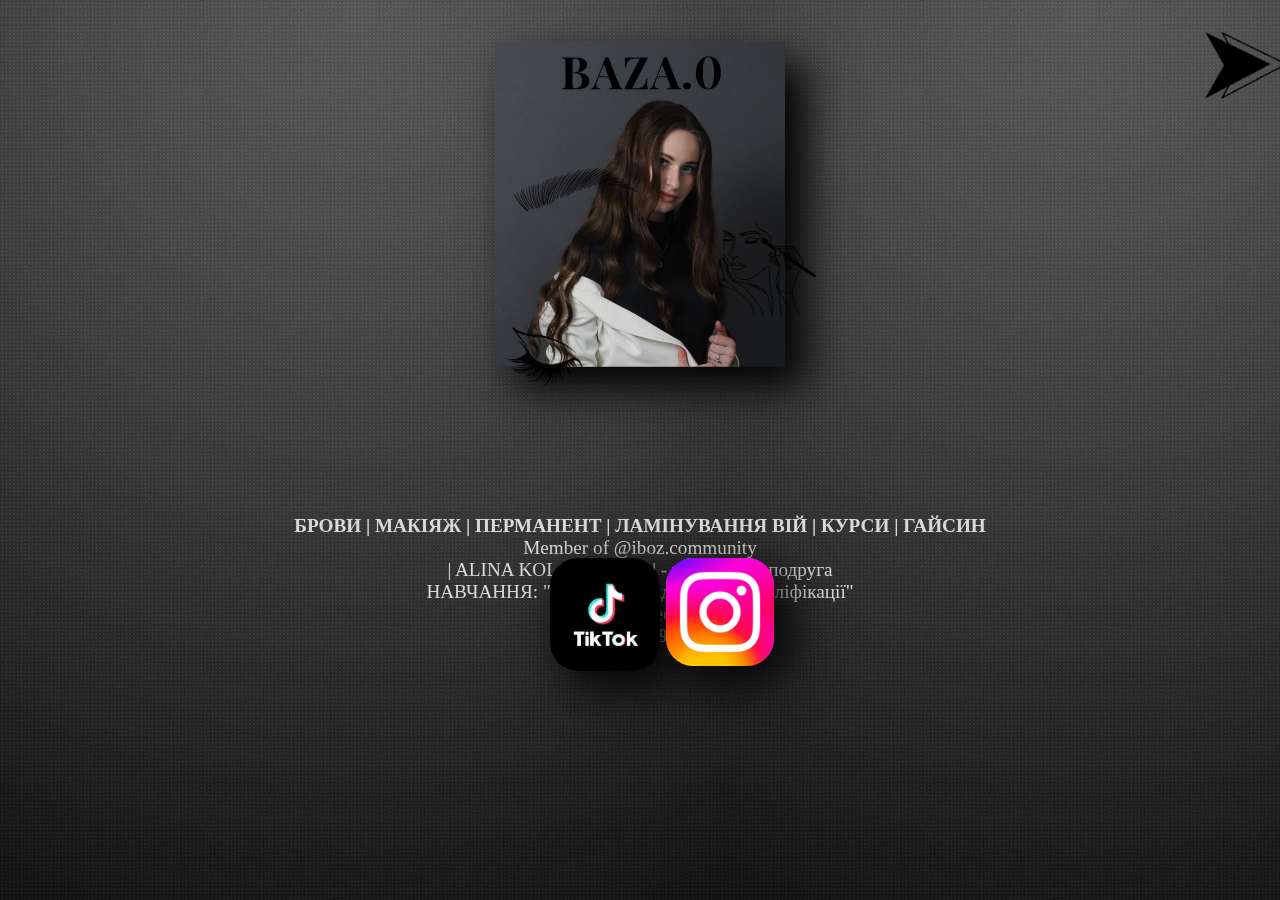
<file: index.html>
<!DOCTYPE html>
<html lang="en">
<head>
    <meta charset="UTF-8">
    <meta name="viewport" content="width=device-width, initial-scale=1.0">
    <link rel="stylesheet" type="text/css" href="style.css">
    <link rel="stylesheet" type="text/css" media="(max-device-width: 480px)" href="style.css">
    <title>Document</title>
</head>
<body background="fon.jpg">
    <br>
    <p style="text-align: center;">
        <img src="foto.jpg" class="foto" style="width: 23%; box-shadow: 20px 20px 40px #000000;">
    </p>
         
        
        <a href="https://www.tiktok.com/@kolosovska_brows?_t=8rPT4SzKu8t"><img src="tiktok.jpg" class="tikTok" style="box-shadow: 15px 15px 50px #000000; border-radius: 25%; height: 12.5%; position: absolute; top: 62%; left: 43%;"></a>  
            <a href="https://www.instagram.com/alinakolosovskaa?igsh=MWljdzlveHJybnltag%3D%3D&utm_source=qr"><img src="інста.jpg" class="insta" style="box-shadow: 15px 15px 50px #000000; border-radius: 25%; height: 12%; position: absolute; top: 62%; left: 52%;"></a> 
        
        
            
<br><br><br><BR><BR><br>
        <p class="text1" style="text-align: center; font-size: 120%; color: #d9d9d9;">
            <b>БРОВИ | МАКІЯЖ | ПЕРМАНЕНТ | ЛАМІНУВАННЯ ВІЙ | КУРСИ | ГАЙСИН<BR></b>
                Member of @iboz.community<BR>
                | ALINA KOLOSOVSKA | - твоя beauty подруга<BR>
                НАВЧАННЯ: "BAZA.O" "Підвищення кваліфікації"<BR>
                Номер телефону:<BR>
                <b>(068) 616 95 28<BR></b>

        </p>


        <img src="fotoVii.jpg" class="cont1" style="mix-blend-mode: multiply; position: absolute; height: 11%; top: 34%; z-index: 1; left: 39%;">
        <img src="fotoMak.jpg" class="cont2" style="mix-blend-mode: multiply; top: 24%; height: 12%; position: absolute; left: 55.7%;">
        <img src="fotoBrovi.jpg" class="cont3" style="mix-blend-mode: multiply; height: 6%; position: absolute; top: 18%; z-index: 1; left: 40%;">

        <a href="menu.html"><img src="далі — копия.jpg" class="after1" style="mix-blend-mode: multiply; height: 12%; position: absolute; top: 1%; left: 93%;"></a>
</body>
</html>
</file>
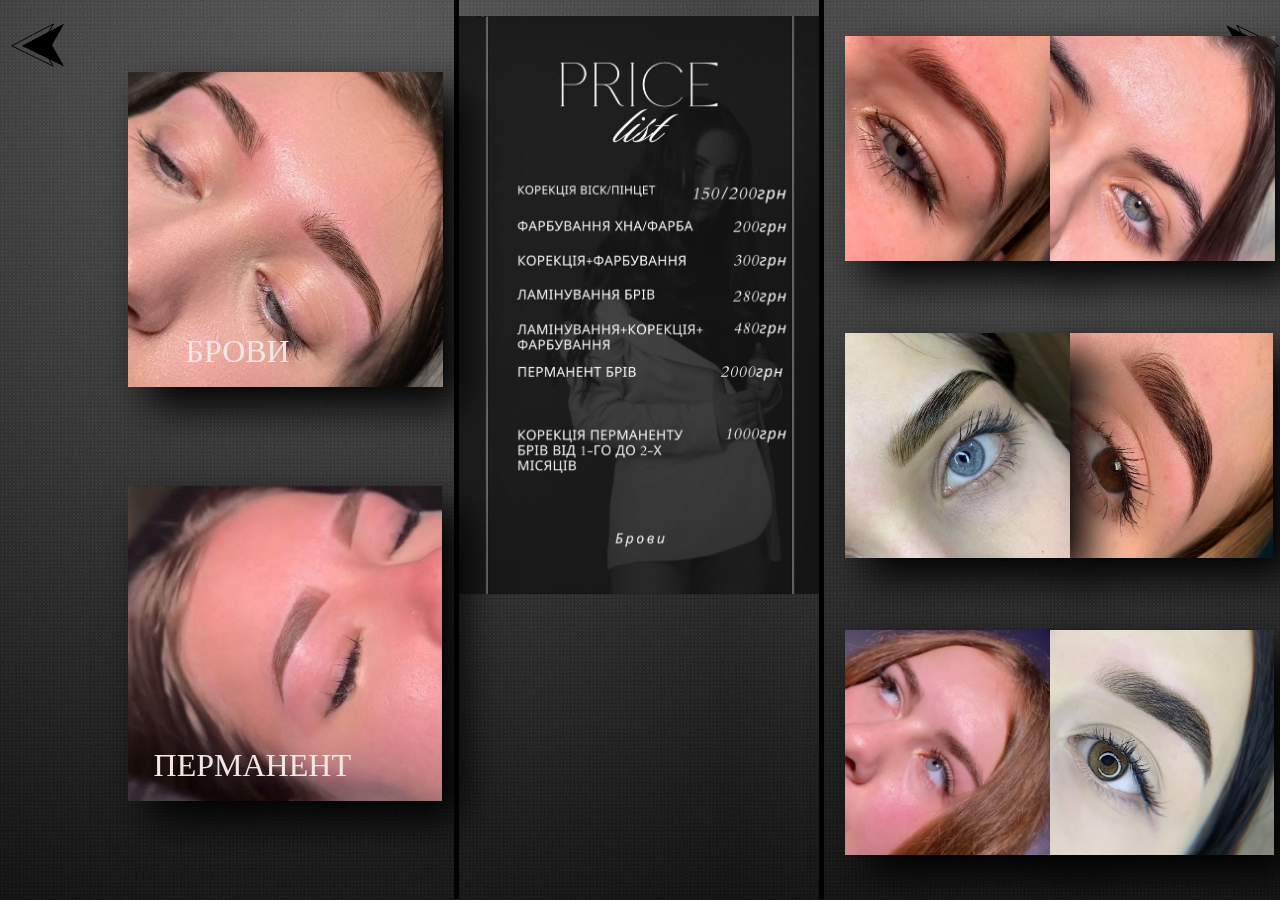
<file: brovu — копия.html>
<!DOCTYPE html>
<html lang="en">
<head>
    <meta charset="UTF-8">
    <meta name="viewport" content="width=device-width, initial-scale=1.0">
    <link rel="stylesheet" type="text/css" href="style.css">
    <link rel="stylesheet" type="text/css" media="(max-device-width: 480px)" href="style.css">
    <title>Document</title>
</head>
<body background="fon.jpg">
    
    

    <IMG src="чорнийфон.jpg" style="position: absolute; left: 64%; width: 5px; height: 100%; top: -1px;">
    <IMG src="чорнийфон.jpg" style="position: absolute; left: 35.5%; width: 5px; height: 100%; top: -1px;">    
    
        <p style="text-align: center;">
         <img src="прайсБрови.jpg" style="width: 29%;">
        </p>

            <IMG src="br.jpg" style="box-shadow: 20px 20px 40px #000000; height: 35%; position: absolute; left: 10%; top: 8%;">
                <span style="font-size: 200%; color: #f0e6e6; top: 37%; position: absolute; left: 14.5%;">БРОВИ</span>

            <IMG src="пер.jpg" style="box-shadow: 20px 20px 40px #000000; height: 35%; position: absolute; left: 10%; top: 54%;">
                <span style="font-size: 200%; color: #f0e6e6; top: 83%; position: absolute; left: 12%;">ПЕРМАНЕНТ</span>



            <a href="menu.html"><img src="далі — копия.jpg" style="mix-blend-mode: multiply; height: 70px; position: absolute; top: 10px; left: 95%;"></a>
            <a href="viy.html"><img src="далі.jpg" style="mix-blend-mode: multiply; height: 70px; position: absolute; top: 10px; left: 0.5%;"></a>



    <img src="бровиМ1.jpg" style="box-shadow: 20px 20px 40px #000000; position: absolute; height: 25%; top: 4%; left: 66%; z-index: 1;">
    <img src="бровиМ2.jpg" style="box-shadow: 20px 20px 40px #000000; position: absolute; height: 25%; top: 37%; left: 82%; z-index: 1;">
    <img src="бровиМ3.jpg" style="box-shadow: 20px 20px 40px #000000; position: absolute; height: 25%; top: 70%; left: 66%; z-index: 1;">
    <img src="бровиМ4.jpg" style="box-shadow: 20px 20px 40px #000000; position: absolute; height: 25%; top: 4%; left: 82%; z-index: 1;">
    <img src="бровиМ5.jpg" style="box-shadow: 20px 20px 40px #000000; position: absolute; height: 25%; top: 37%; left: 66%; z-index: 1;">
    <img src="бровиМ6.jpg" style="box-shadow: 20px 20px 40px #000000; position: absolute; height: 25%; top: 70%; left: 82%; z-index: 1;">

</body>
</html>
</file>
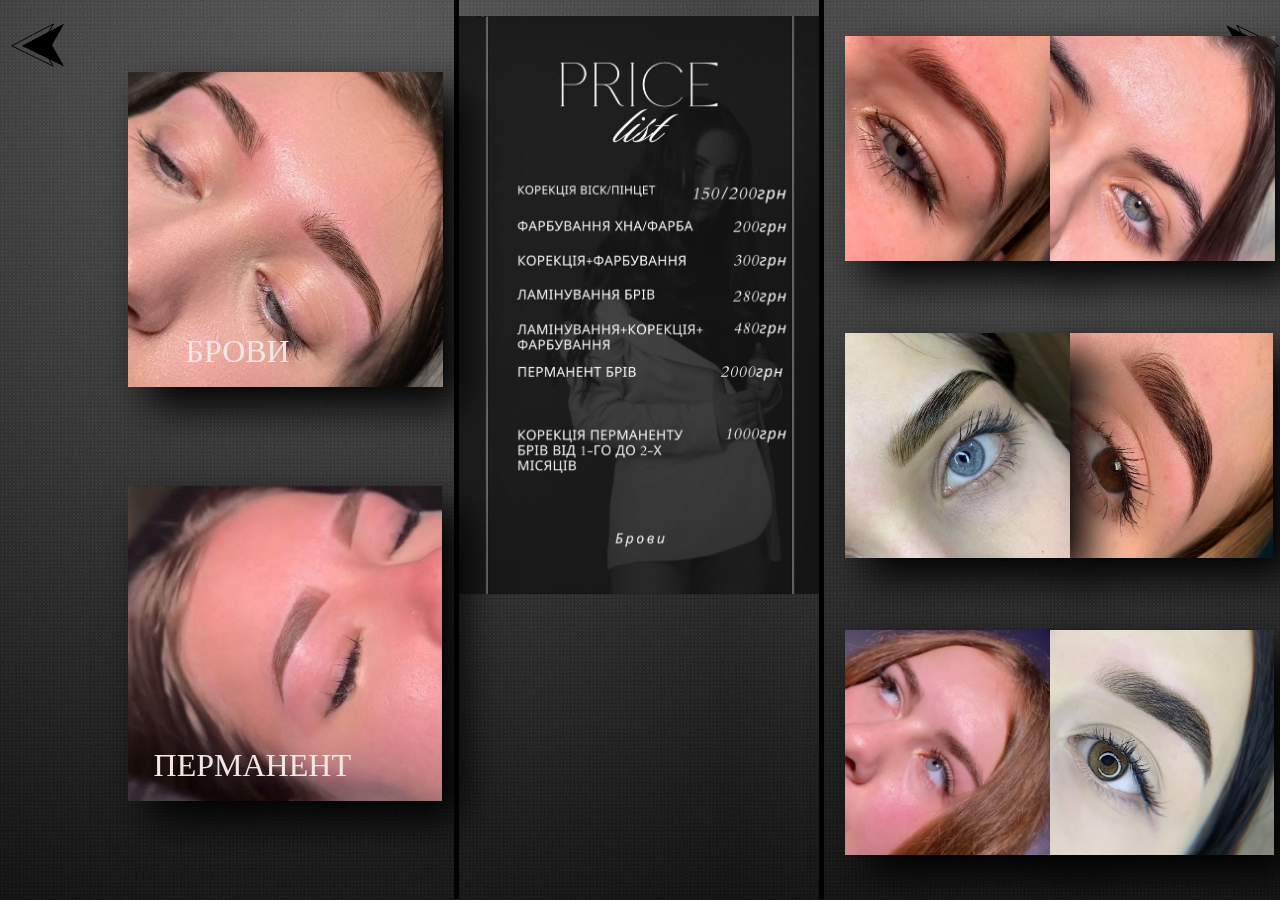
<file: brovu.html>
<!DOCTYPE html>
<html lang="en">
<head>
    <meta charset="UTF-8">
    <meta name="viewport" content="width=device-width, initial-scale=1.0">
    <link rel="stylesheet" type="text/css" href="style.css">
    <link rel="stylesheet" type="text/css" media="(max-device-width: 480px)" href="style.css">
    <title>Document</title>
</head>
<body background="fon.jpg">
    
    

    <IMG src="чорнийфон.jpg" style="position: absolute; left: 64%; width: 5px; height: 100%; top: -1px;">
    <IMG src="чорнийфон.jpg" style="position: absolute; left: 35.5%; width: 5px; height: 100%; top: -1px;">    
    
        <p style="text-align: center;">
         <img src="прайсБрови.jpg" style="width: 29%;">
        </p>

            <IMG src="br.jpg" style="box-shadow: 20px 20px 40px #000000; height: 35%; position: absolute; left: 10%; top: 8%;">
                <span style="font-size: 200%; color: #f0e6e6; top: 37%; position: absolute; left: 14.5%;">БРОВИ</span>

            <IMG src="пер.jpg" style="box-shadow: 20px 20px 40px #000000; height: 35%; position: absolute; left: 10%; top: 54%;">
                <span style="font-size: 200%; color: #f0e6e6; top: 83%; position: absolute; left: 12%;">ПЕРМАНЕНТ</span>



            <a href="mak.html"><img src="далі — копия.jpg" style="mix-blend-mode: multiply; height: 70px; position: absolute; top: 10px; left: 95%;"></a>
            <a href="menu.html"><img src="далі.jpg" style="mix-blend-mode: multiply; height: 70px; position: absolute; top: 10px; left: 0.5%;"></a>



    <img src="бровиМ1.jpg" style="box-shadow: 20px 20px 40px #000000; position: absolute; height: 25%; top: 4%; left: 66%; z-index: 1;">
    <img src="бровиМ2.jpg" style="box-shadow: 20px 20px 40px #000000; position: absolute; height: 25%; top: 37%; left: 82%; z-index: 1;">
    <img src="бровиМ3.jpg" style="box-shadow: 20px 20px 40px #000000; position: absolute; height: 25%; top: 70%; left: 66%; z-index: 1;">
    <img src="бровиМ4.jpg" style="box-shadow: 20px 20px 40px #000000; position: absolute; height: 25%; top: 4%; left: 82%; z-index: 1;">
    <img src="бровиМ5.jpg" style="box-shadow: 20px 20px 40px #000000; position: absolute; height: 25%; top: 37%; left: 66%; z-index: 1;">
    <img src="бровиМ6.jpg" style="box-shadow: 20px 20px 40px #000000; position: absolute; height: 25%; top: 70%; left: 82%; z-index: 1;">

</body>
</html>
</file>
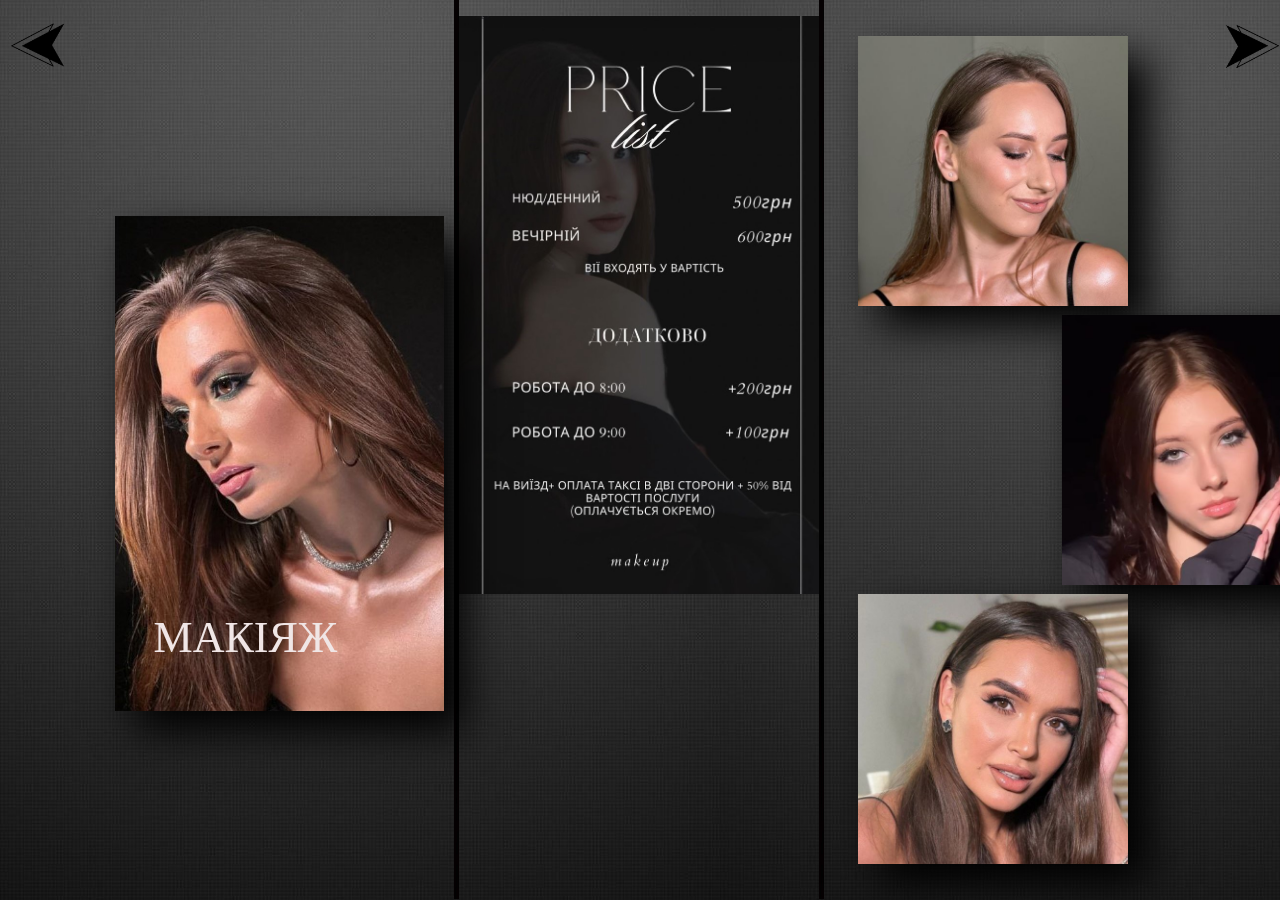
<file: mak.html>
<!DOCTYPE html>
<html lang="en">
<head>
    <meta charset="UTF-8">
    <meta name="viewport" content="width=device-width, initial-scale=1.0">
    <link rel="stylesheet" type="text/css" href="style.css">
    <link rel="stylesheet" type="text/css" media="(max-device-width: 480px)" href="style.css">
    <title>Document</title>
</head>
<body background="fon.jpg">
    
    

    <IMG src="чорнийфон.jpg" style="position: absolute; left: 64%; width: 5px; height: 100%; top: -1px;">
    <IMG src="чорнийфон.jpg" style="position: absolute; left: 35.5%; width: 5px; height: 100%; top: -1px;">    
        
    <p style="text-align: center;">
        <img src="прайсМак.jpg" style="width: 29%;">
    </p>
            


    <IMG src="mak.jpg" style="box-shadow: 20px 20px 40px #000000; height: 55%; position: absolute; left: 9%; top: 24%;">
    <span style="font-size: 44px; color: #f0e6e6; top: 68%; position: absolute; left: 12%;">МАКІЯЖ</span>



    <a href="viy.html"><img src="далі — копия.jpg" style="mix-blend-mode: multiply; height: 70px; position: absolute; top: 10px; left: 95%;"></a>
    <a href="brovu.html"><img src="далі.jpg" style="mix-blend-mode: multiply; height: 70px; position: absolute; top: 10px; left: 0.5%;"></a>

    <img src="макіяжМ1.jpg" style="box-shadow: 20px 20px 40px #000000; position: absolute; height: 30%; top: 4%; left: 67%;">
    <img src="макіяжМ2.jpg" style="box-shadow: 20px 20px 40px #000000; position: absolute; height: 30%; top: 35%; left: 83%;">
    <img src="макіяжМ3.jpg" style="box-shadow: 20px 20px 40px #000000; position: absolute; height: 30%; top: 66%; left: 67%;">

</body>
</html>
</file>
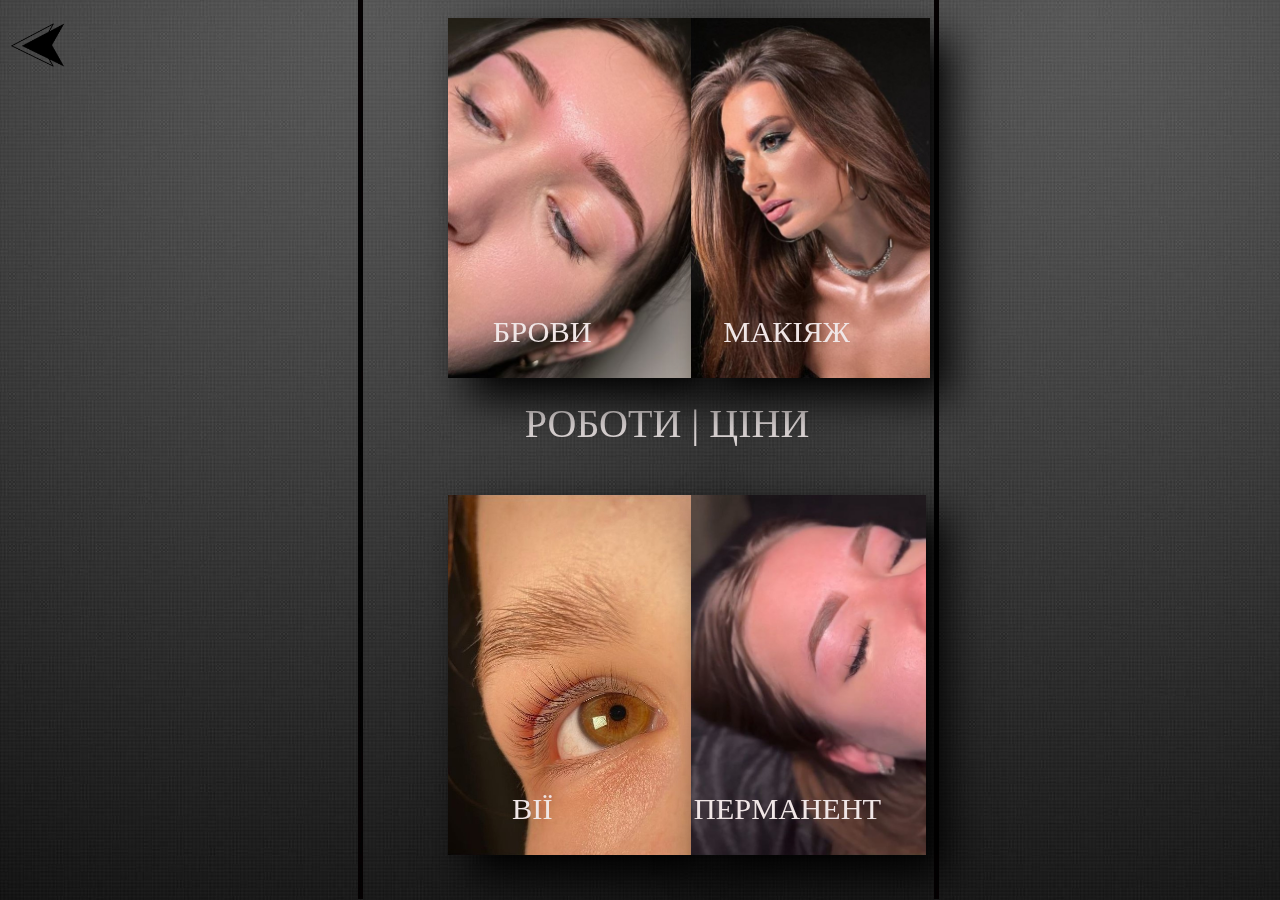
<file: menu.html>
<!DOCTYPE html>
<html lang="en">
<head>
    <meta charset="UTF-8">
    <meta name="viewport" content="width=device-width, initial-scale=1.0">
    <link rel="stylesheet" type="text/css" href="style.css">
    <link rel="stylesheet" type="text/css" media="(max-device-width: 480px)" href="style.css">
    <title>Document</title>
</head>
<body background="fon.jpg">
    
    <p style="text-align: center; font-size: 250%; color: #ddd6d6; top: 40%; position: absolute; left: 41%;">
        РОБОТИ | ЦІНИ
    </p> 


        <IMG src="чорнийфон.jpg" style="position: absolute; left: 73%; width: 5px; height: 100%; top: -1px;">
        <IMG src="чорнийфон.jpg" style="position: absolute; left: 28%; width: 5px; height: 100%; top: -1px;">

        <a href="brovu.html"><IMG src="br1.jpg" style="height: 40%; position: absolute; left: 35%; top: 2%; box-shadow: 20px 20px 40px #000000;">
            <span style="font-size: 190%; color: #f0e6e6; top: 35%; position: absolute; left: 38.5%;">БРОВИ</span></a>

        <a href="mak.html"><IMG src="mak.jpg" style="box-shadow: 20px 20px 40px #000000; height: 40%; position: absolute; left: 54%; top: 2%;">
            <span style="font-size: 190%; color: #f0e6e6; top: 35%; position: absolute; left: 56.5%;">МАКІЯЖ</span></a>

        <a href="viy.html"><IMG src="Vii.jpg" style="box-shadow: 20px 20px 40px #000000; height: 40%; position: absolute; left: 35%; top: 55%;">
            <span style="font-size: 190%; color: #f0e6e6; top: 88%; position: absolute; left: 40%;">ВІЇ</span></a>

        <a href="brovu — копия.html"><IMG src="пер1.jpg" style="box-shadow: 20px 20px 40px #000000; height: 40%; position: absolute; left: 54%; top: 55%;">
            <span style="font-size: 190%; color: #f0e6e6; top: 88%; position: absolute; left: 54.2%;">ПЕРМАНЕНТ</span></a>


        <a href="index.html"><img src="далі.jpg" style="mix-blend-mode: multiply; height: 70px; position: absolute; top: 10px; left: 0.5%;"></a>
            
</body>
</html>
</file>
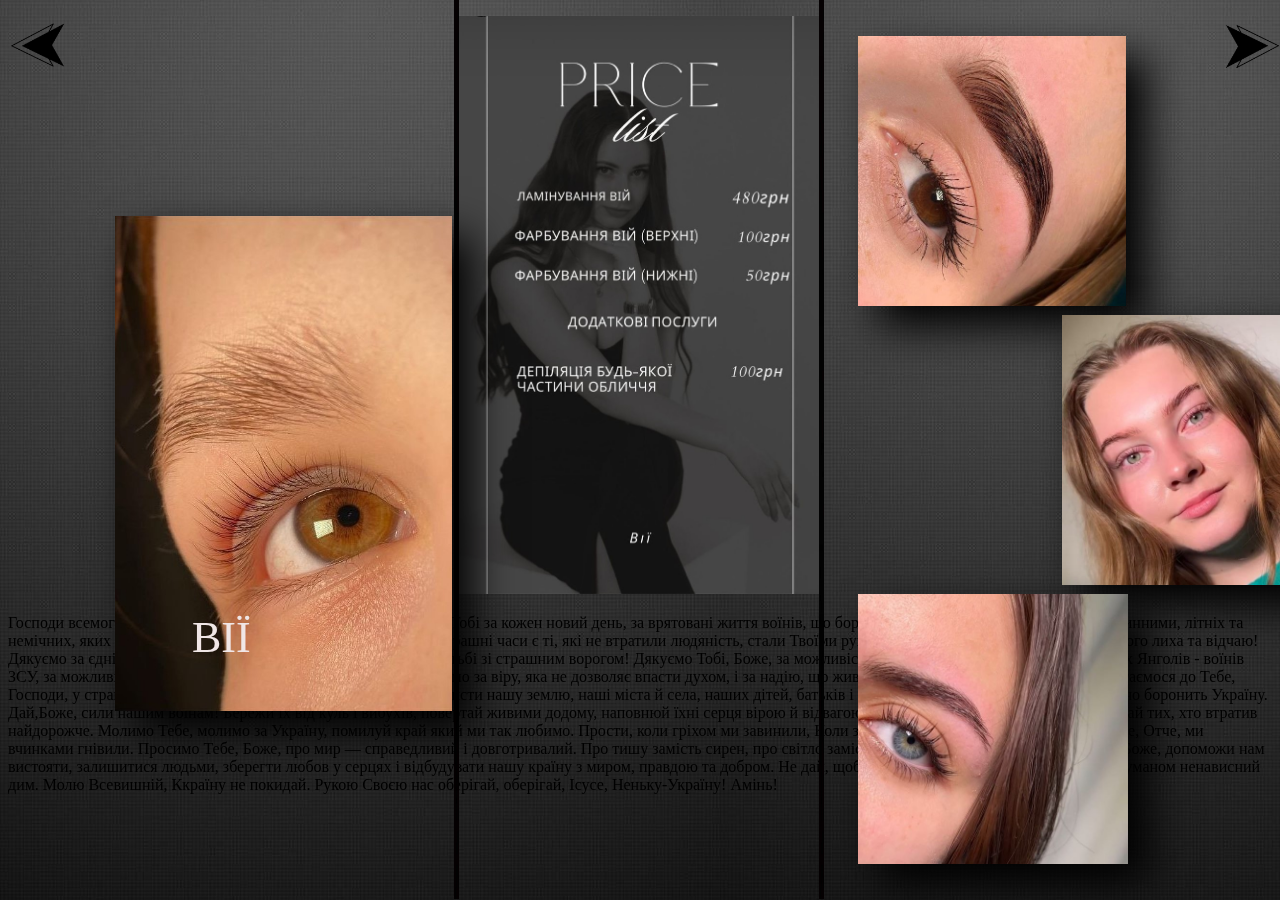
<file: viy.html>
<!DOCTYPE html>
<html lang="en">
<head>
    <meta charset="UTF-8">
    <meta name="viewport" content="width=device-width, initial-scale=1.0">
    <link rel="stylesheet" type="text/css" href="style.css">
    <link rel="stylesheet" type="text/css" media="(max-device-width: 480px)" href="style.css">
    <title>Document</title>
</head>
<body background="fon.jpg">
    
    

    <IMG src="чорнийфон.jpg" style="position: absolute; left: 64%; width: 5px; height: 100%; top: -1px;">
        <IMG src="чорнийфон.jpg" style="position: absolute; left: 35.5%; width: 5px; height: 100%; top: -1px;">    
            
    <p style="text-align: center;">
        <img src="прайсВії.jpg" style="width: 29%;">
    </p>
            

    <IMG src="Vii.jpg" style="box-shadow: 20px 20px 40px #000000; height: 55%; position: absolute; left: 9%; top: 24%;">
    <span style="font-size: 44px; color: #f0e6e6; top: 68%; position: absolute; left: 15%;">ВІЇ</span>



    <a href="kyrs.html"><img src="далі — копия.jpg" style="mix-blend-mode: multiply; height: 70px; position: absolute; top: 10px; left: 95%;"></a>
    <a href="mak.html"><img src="далі.jpg" style="mix-blend-mode: multiply; height: 70px; position: absolute; top: 10px; left: 0.5%;"></a>

    <img src="бровиМ2.jpg" style="box-shadow: 20px 20px 40px #000000; position: absolute; height: 30%; top: 4%; left: 67%;">
    <img src="віїМ1.jpg" style="box-shadow: 20px 20px 40px #000000; position: absolute; height: 30%; top: 35%; left: 83%;">
    <img src="віїм2.jpg" style="box-shadow: 20px 20px 40px #000000; position: absolute; height: 30%; top: 66%; left: 67%;">

</body>
</html>













Господи всемогутній та милосердний! Небесний Отче!
Дякуємо Тобі за кожен новий день,
за врятовані життя воїнів, що боронять нашу Україну, дітей, які є безневинними, літніх та немічних, яких Ти прикрив своїм омофором!
Дякуємо, що в ці страшні часи є ті, які не втратили людяність, стали Твоїми руками та думками з українцями серед цього лиха та відчаю!
Дякуємо за єдність, що зробила нас сильними, згуртувала в боротьбі зі страшним ворогом!
Дякуємо Тобі, Боже, за можливість повернути додому тіла наших земних Янголів - воїнів ЗСУ, за можливість сімʼям оплакати та поховати загиблих!
Дякуємо за віру, яка не дозволяє впасти духом,
і за надію, що живе навіть у найстрашніші ночі!
Ми звертаємося до Тебе, Господи, у страшні часи болю й випробувань.
Просимо Тебе: захисти нашу землю,
наші міста й села,
наших дітей, батьків і всіх, хто сьогодні мужньо та самовіддано боронить Україну.

Дай,Боже, сили нашим воїнам!
Бережи їх від куль і вибухів,
повертай живими додому,
наповнюй їхні серця вірою й відвагою.
Потіш матерів, які чекають,
і підтримай тих, хто втратив найдорожче.

Молимо Тебе, молимо за Україну,
помилуй край який ми так любимо.
Прости, коли гріхом ми завинили,
Коли забули про Твої промені добра, коли Тебе, Отче, ми вчинками гнівили.
Просимо Тебе, Боже,
про мир — справедливий і довготривалий.
Про тишу замість сирен,
про світло замість темряви,
про життя замість смерті.

Боже,
допоможи нам вистояти,
залишитися людьми,
зберегти любов у серцях
і відбудувати нашу країну з миром, правдою та добром.
Не дай, щоб проміння сонечка ясного
закрив нам туманом ненависний дим.
Молю Всевишній, Ккраїну не покидай. 
Рукою Своєю нас оберігай, оберігай, Ісусе, Неньку-Україну!
Амінь!
</file>
<file: style.css>
@media (max-device-width: 480px){
.foto{
    height: auto;
    width: 100% !important;
    display: block;
    position: absolute;
    top: 3%;
    left: 0.5%;
}

.tikTok{
    height: 20% !important;
    position: absolute;
    top: 95% !important;
    left: 10% !important;
}

.insta{
    height: 20% !important;
    position: absolute;
    top: 95% !important;
    left: 65% !important;
}

.text1{
    font-size: 100% !important;
    position: absolute;
    top: 120% !important;
    left: 2% !important;
}

.after1{
    position: absolute;
    top: 140% !important;
    left: 80% !important;
}

.cont1{
    height: 20% !important;
    position: absolute;
    left: 1% !important;
    top: 43% !important;
}

.cont1{
    height: 20% !important;
    position: absolute;
    left: 1% !important;
    top: 43% !important;
}

.cont2{
    height: 20% !important;
    position: absolute;
    left: 75% !important;
    top: 30% !important;
}

.cont3{
    height: 8% !important;
    position: absolute;
    left: 10% !important;
    top: 20% !important;
}
}
</file>
